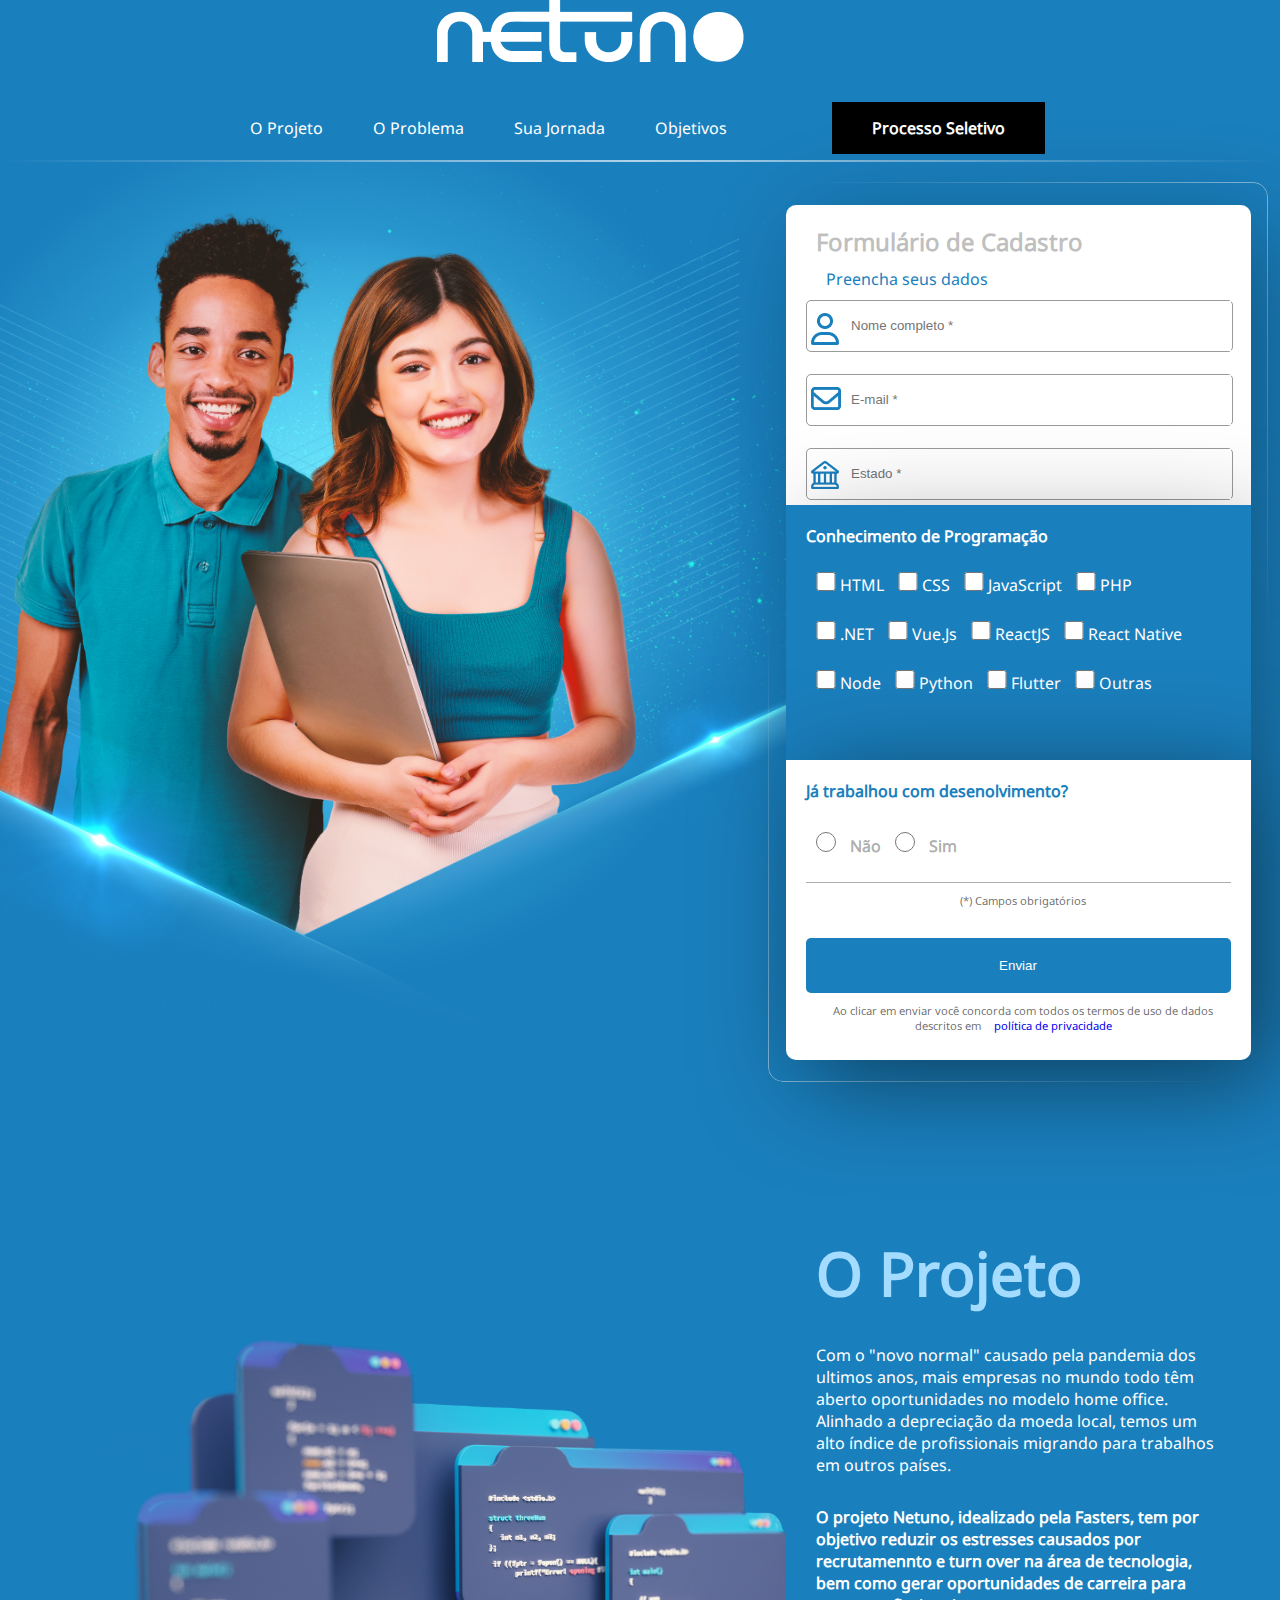
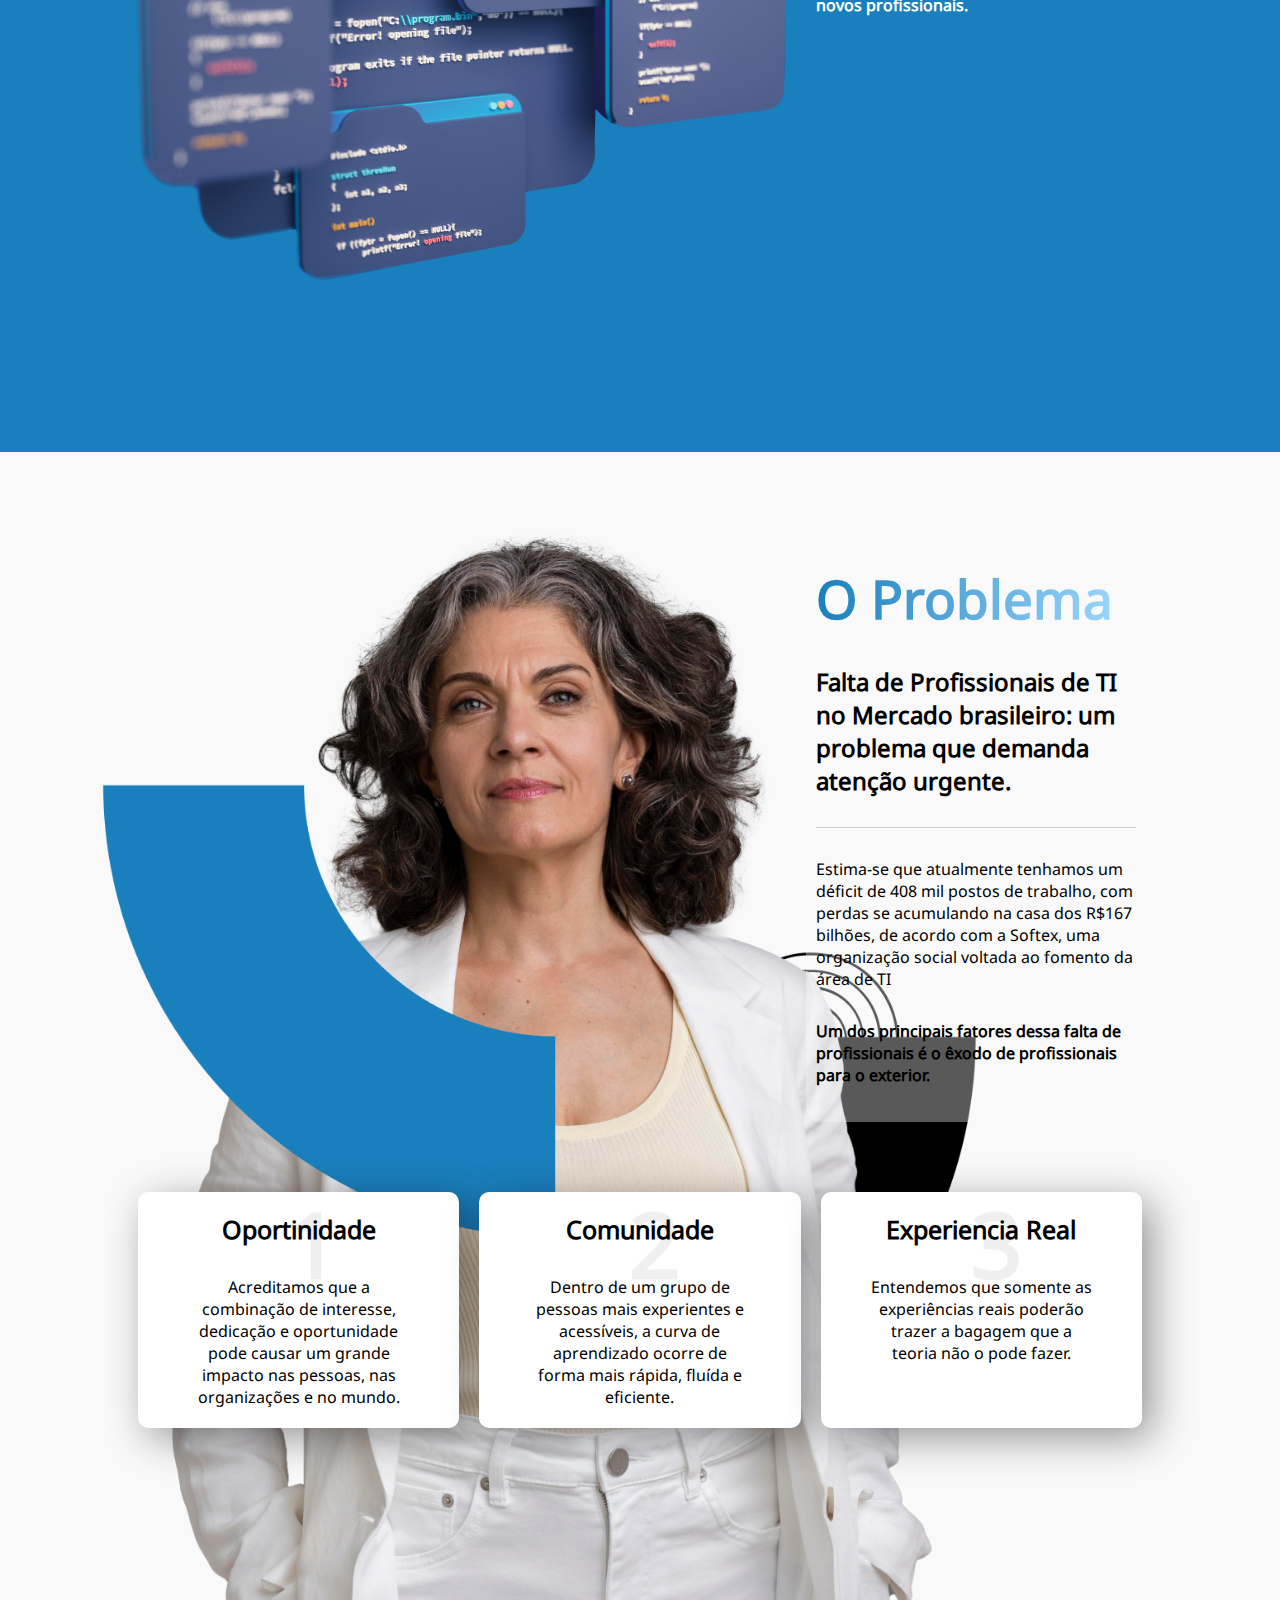
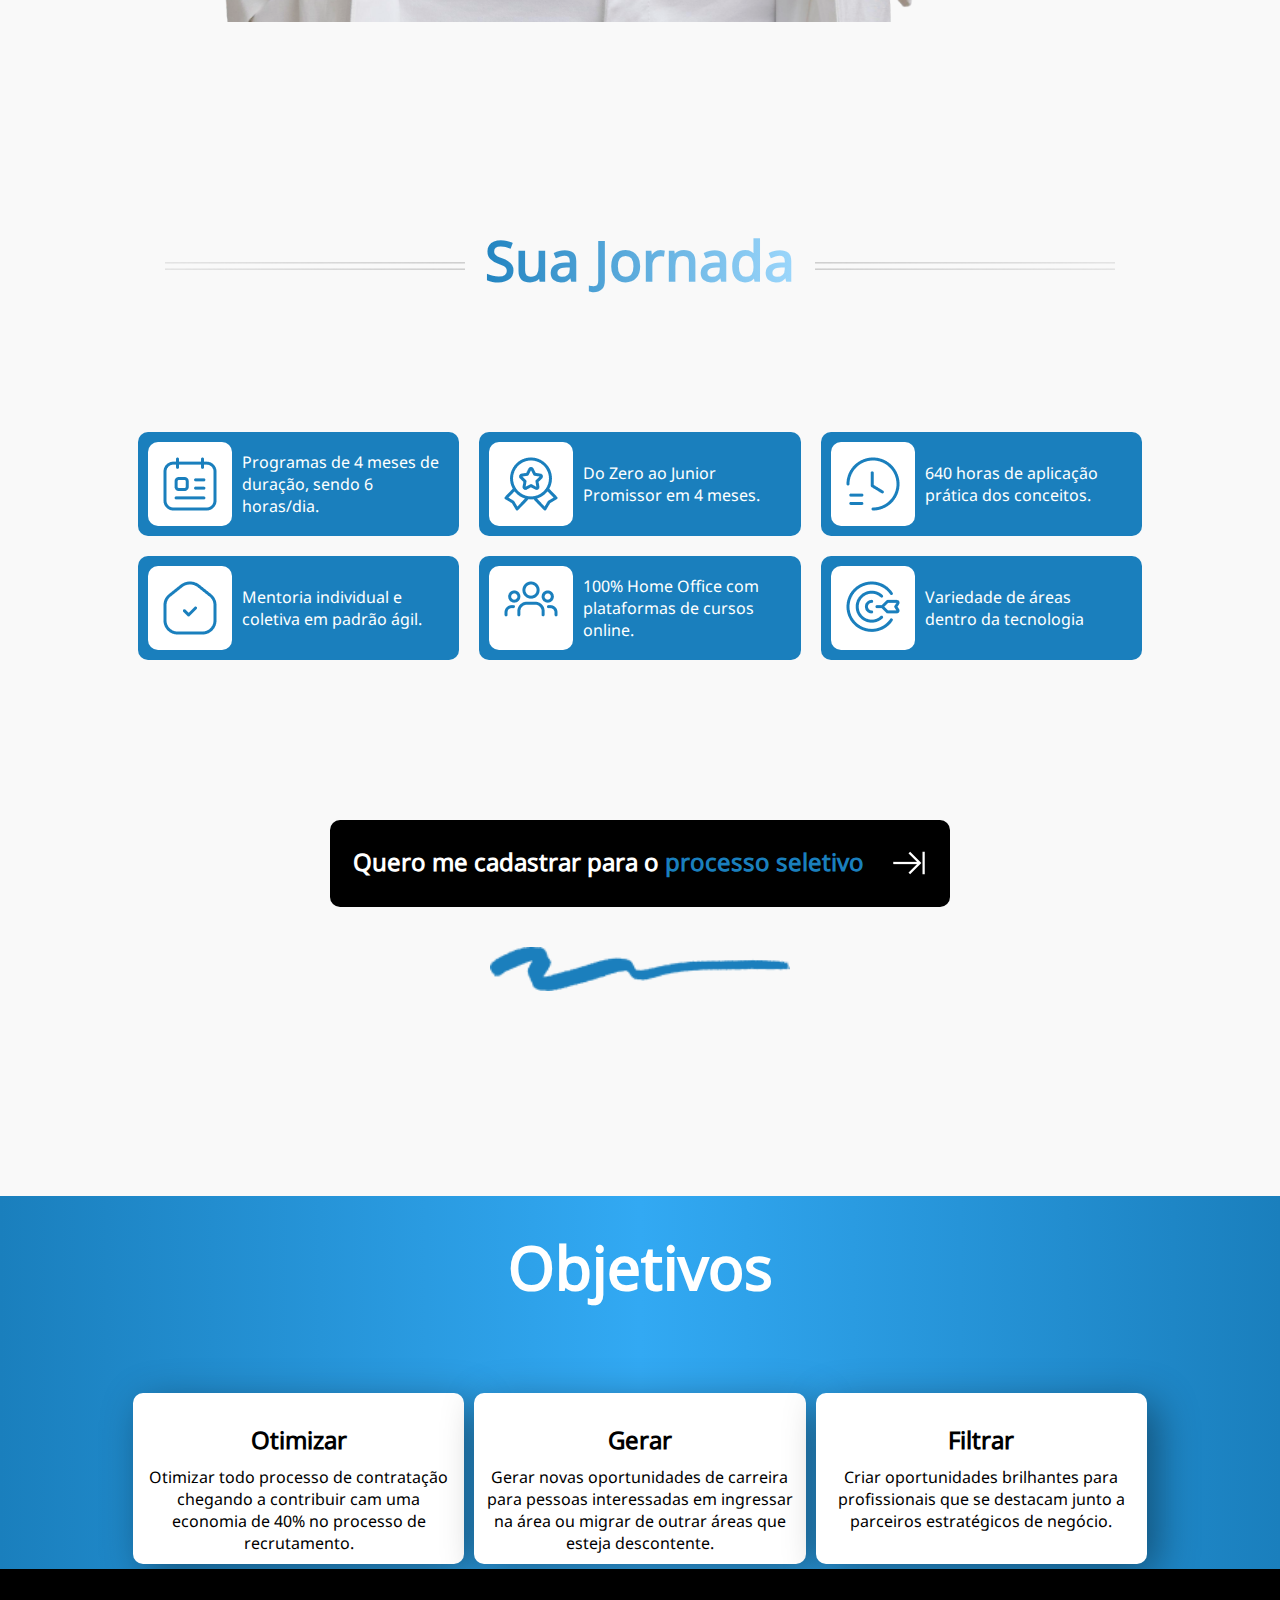
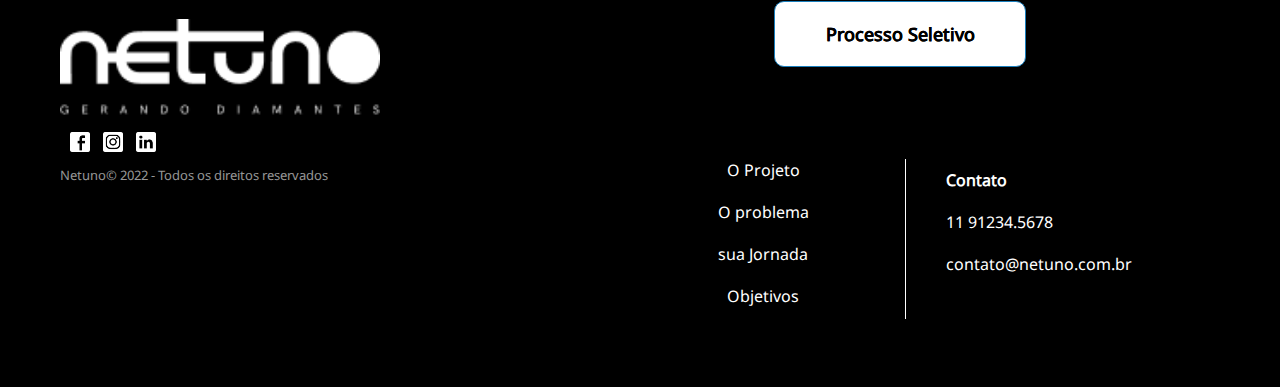
<file: index.html>
<!DOCTYPE html>
<html lang="pt-br">
  <head>
    <meta charset="UTF-8" />
    <meta http-equiv="X-UA-Compatible" content="IE=edge" />
    <meta name="viewport" content="width=device-width, initial-scale=1.0" />
    <title>Página Netuno</title>
    <link rel="stylesheet" href="estilos/1style.css" />
    <link rel="stylesheet" href="estilos/2OProjeto.css" />
    <link rel="stylesheet" href="estilos/3OProblema.css" />
    <link rel="stylesheet" href="estilos/4SuaJornada.css" />
    <link rel="stylesheet" href="estilos/5Objetivos.css">
    <link rel="stylesheet" href="estilos/6Rodape.css">
    <link rel="stylesheet" href="https://fonts.googleapis.com/css2?family=Material+Symbols+Outlined:opsz,wght,FILL,GRAD@20..48,100..700,0..1,-50..200" />
  </head>
  <body>
    <header>
      <div id="logo">
        <a href=""><img src="Assets_Netuno/assets/logo.png" alt="" /></a>
      </div>
      <nav id="nav">
        <a class="nav" id="o-projeto" href="#mae-oprojeto"><div>O Projeto</div></a>
        <a class="nav" id="o-problema" href="#oproblema"><div>O Problema</div></a>
        <a class="nav" id="sua-jornada" href="#suajornada"><div>Sua Jornada</div></a>
        <a class="nav" id="-objetivos" href="#objetivos"><div>Objetivos</div></a>
        <a href="#maeform" id="bottomblack"><div><p>Processo Seletivo</p></div></a>
      </nav>
    </header>
    <div id="linha"></div>
    <main>
      <!--Parte do Formulário-->
      <section id="bannertopo">
        <div id="maeform">
          <div class="form" id="topform">
            <h2>Formulário de Cadastro</h2>
            <p>Preencha seus dados</p>
            <form action="enviar">
              <div class="formdiv">
                <img
                  class="iconform"
                  src="Assets_Netuno/icones/user.png"
                  alt=""
                />
                <input
                  class="form1"
                  type="text"
                  name="nome"
                  id="inome"
                  placeholder="Nome completo *"
                  required
                />
              </div>
              <br />
              <div class="formdiv">
                <img
                  class="iconform"
                  src="Assets_Netuno/icones/mail.png"
                  alt=""
                />
                <input
                  class="form1"
                  type="text"
                  name="email"
                  id="iemail"
                  placeholder="E-mail *"
                  required
                />
              </div>
              <br />
              <div class="formdiv">
                <img
                  class="iconform"
                  src="Assets_Netuno/icones/state.png"
                  alt=""
                />
                <input
                  class="form1"
                  type="text"
                  name="estado"
                  id="iestado"
                  placeholder="Estado *"
                  required
                />
              </div>
              <br />
          </div>
          <div class="form" id="cursuser">
            <h4>Conhecimento de Programação</h4>
              <input class="check" type="checkbox" name="check1" id="icheck1" />
              <label for="ichek1">HTML</label>
              <input class="check" type="checkbox" name="check2" id="icheck2" />
              <label for="icheck2">CSS</label>
              <input class="check" type="checkbox" name="check3" id="icheck3" />
              <label for="icheck3">JavaScript</label>
              <input class="check" type="checkbox" name="check4" id="icheck4" />
              <label for="icheck4">PHP</label> <br />
              <input class="check" type="checkbox" name="check5" id="icheck5" />
              <label for="icheck5">.NET</label>
              <input class="check" type="checkbox" name="check6" id="icheck6" />
              <label for="icheck6">Vue.Js</label>
              <input class="check" type="checkbox" name="check7" id="icheck7" />
              <label for="icheck7">ReactJS</label>
              <input class="check" type="checkbox" name="check8" id="icheck8" />
              <label for="icheck8">React Native</label> <br />
              <input class="check" type="checkbox" name="check9" id="icheck9" />
              <label for="icheck9">Node</label>
              <input
                class="check"
                type="checkbox"
                name="check10"
                id="icheck10"
              />
              <label for="icheck10">Python</label>
              <input
                class="check"
                type="checkbox"
                name="check11"
                id="icheck11"
              />
              <label for="icheck11">Flutter</label>
              <input
                class="check"
                type="checkbox"
                name="check12"
                id="icheck12"
              />
              <label for="icheck12">Outras</label>
          </div>
          <div class="form" id="botform">
            <h4>Já trabalhou com desenolvimento?</h4>
              <input
                class="checkbot"
                type="radio"
                name="checkbot"
                id="icheckbot1"
              />
              <label class="label_checkbot" for="icheckbot">Não</label>
              <input
                class="checkbot"
                type="radio"
                name="checkbot"
                id="icheckbot2"
              />
              <label class="label_checkbot" for="icheckbot2">Sim</label>
            <div id="fimform">
              <p class="letra-pequena">(*) Campos obrigatórios</p>
              <input id="enviar" type="submit" value="Enviar" />
              <p class="letra-pequena">
                Ao clicar em enviar você concorda com todos os termos de uso de
                dados descritos em <a href="#">política de privacidade</a>
              </p>
            </div>
          </div>
        </form>
        </div>
      </section>
      <!--Parte O Projeto-->
      <section id="mae-oprojeto">
        <div id="texto-oprojeto">
          <h1>O Projeto</h1>
          <p>
            Com o "novo normal" causado pela pandemia dos ultimos anos, mais
            empresas no mundo todo têm aberto oportunidades no modelo home office.
            <br />
            Alinhado a depreciação da moeda local, temos um alto índice de
            profissionais migrando para trabalhos em outros países.
          </p>
          <p id="pbolder">
            O projeto Netuno, idealizado pela Fasters, tem por objetivo reduzir
            os estresses causados por recrutamennto e turn over na área de
            tecnologia, bem como gerar oportunidades de carreira para novos
            profissionais.
          </p>
        </div>
        <div id="imagem-oprojeto"><img src="Assets_Netuno/dev.png" alt=""></div>
      </section>
      <!--Parte O Problema-->
      <section id="oproblema">
        <div id="texto-oproblema">
          <h1>O Problema</h1>
          <h2>
            Falta de Profissionais de TI no Mercado brasileiro: um problema que
            demanda atenção urgente.
          </h2>
          <div id="bot-oproblema">
            <p>
              Estima-se que atualmente tenhamos um déficit de 408 mil postos de
              trabalho, com perdas se acumulando na casa dos R$167 bilhões, de
              acordo com a Softex, uma organização social voltada ao fomento da
              área de TI
            </p>
            <p id="pbolder2">
              Um dos principais fatores dessa falta de profissionais é o êxodo
              de profissionais para o exterior.
            </p>
          </div>
        </div>
        <div id="mae-container">
          <div id="container-img"><img src="Assets_Netuno/Container2.png" alt=""></div>
          <div id="container">
            <div class="informacao">
              <div>
                <h1 class="numero-inv" style="font-size: 90px">1</h1>
              </div>
              <h1>Oportinidade</h1>
              <p>
                Acreditamos que a combinação de interesse, dedicação e
                oportunidade pode causar um grande impacto nas pessoas, nas
                organizações e no mundo.
              </p>
            </div>
            <div class="informacao">
              <div>
                <h1 class="numero-inv" style="font-size: 90px">2</h1>
              </div>
              <h1>Comunidade</h1>
              <p>
                Dentro de um grupo de pessoas mais experientes e acessíveis, a
                curva de aprendizado ocorre de forma mais rápida, fluída e
                eficiente.
              </p>
            </div>
            <div class="informacao">
              <div>
                <h1 class="numero-inv" style="font-size: 90px">3</h1>
              </div>
              <h1>Experiencia Real</h1>
              <p>
                Entendemos que somente as experiências reais poderão trazer a
                bagagem que a teoria não o pode fazer.
              </p>
            </div>
          </div>
        </div>
      </section>
      <!--Parte Sua Jornada-->
      <section id="suajornada">
        <div id="frasejornada">
          <div id="vector1" class="vector"></div>
          <div id="div-frase">
            <h1>Sua Jornada</h1>
          </div>
          <div id="vector2" class="vector"></div>
        </div>
        <div class="ajornada">
          <div class="jornada">
            <div class="img-jornada">
              <img src="Assets_Netuno/icones/calendario.png" alt="" />
            </div>
            <div class="frase-jornada">
              <p>Programas de 4 meses de duração, sendo 6 horas/dia.</p>
            </div>
          </div>
          <div class="jornada">
            <div class="img-jornada">
              <img src="Assets_Netuno/icones/medalha.png" alt="" />
            </div>
            <div class="frase-jornada">
              <p>Do Zero ao Junior Promissor em 4 meses.</p>
            </div>
          </div>
          <div class="jornada">
            <div class="img-jornada">
              <img src="Assets_Netuno/icones/relogio.png" alt="" />
            </div>
            <div class="frase-jornada">
              <p>640 horas de aplicação prática dos conceitos.</p>
            </div>
          </div>
        </div>
        <div class="ajornada">
          <div class="jornada">
            <div class="img-jornada">
              <img src="Assets_Netuno/icones/home.png" alt="" />
            </div>
            <div class="frase-jornada">
              <p>Mentoria individual e coletiva em padrão ágil.</p>
            </div>
          </div>
          <div class="jornada">
            <div class="img-jornada">
              <img src="Assets_Netuno/icones/group.png" alt="" />
            </div>
            <div class="frase-jornada">
              <p>100% Home Office com plataformas de cursos online.</p>
            </div>
          </div>
          <div class="jornada">
            <div class="img-jornada">
              <img src="Assets_Netuno/icones/target.png" alt="" />
            </div>
            <div class="frase-jornada">
              <p>Variedade de áreas dentro da tecnologia</p>
            </div>
          </div>
        </div>
        <div id="pt2-ajornada">
          <a id="botao-cadastrar" href="#maeform">
            <h2>
              Quero me cadastrar para o<strong> processo seletivo</strong>
            </h2>
            <img src="Assets_Netuno/icones/enter.png" alt="" />
          </a>
          <img id="vector" src="Assets_Netuno/Elements/Vector.png" alt="" />
        </div>
      </section>
      <!--Parte Objetivos-->
      <section id="fundo-objetivos">
        <div id="objetivos">
          <h1>Objetivos</h1>
          <div id="mae-objetivos">
            <div class="os-objetivos">
              <h2>Otimizar</h2>
              <p>Otimizar todo processo de contratação chegando a contribuir cam uma economia de 40% no processo de recrutamento.</p>
            </div>
            <div class="os-objetivos">
              <h2>Gerar</h2>
              <p>Gerar novas oportunidades de carreira para pessoas interessadas em ingressar na área ou migrar de outrar áreas que esteja descontente.</p>
            </div>
            <div class="os-objetivos">
              <h2>Filtrar</h2>
              <p>Criar oportunidades brilhantes para profissionais que se destacam junto a parceiros estratégicos de negócio.</p>
            </div>
          </div>
        </div>
      </section>
    </main>
    <footer>
      <div id="imagem-redes-sociais">
        <img id="imagem-rodape" src="Assets_Netuno/assets/logo+slogan.png" alt="">
        <div id="icon-social">
          <img class="social" src="Assets_Netuno/icones/fb.png" alt="">
          <img class="social" src="Assets_Netuno/icones/ig.png" alt="">
          <img class="social" src="Assets_Netuno/icones/in.png" alt="">
          <p>Netuno© 2022 - Todos os direitos reservados</p>
        </div>
      </div>
      <div id="rodape">
        <div id="borda-botao">
          <a href="#maeform">
            <div id="botao-rodape">
              <p>Processo Seletivo</p>
            </div>
          </a>
        </div>
        <div id="conteudo-rodape">
          <div id="titulos">
            <ul>
              <div class="titulos"><a href="#texto-oprojeto">O Projeto</a></div>
              <div class="titulos"><a href="#texto-oproblema">O problema</a></div>
              <div class="titulos"><a href="#frasejornada">sua Jornada</a></div>
              <div class="titulos"><a href="#fundo-objetivos">Objetivos</a></div>
            </ul>
          </div>
        <div id="contato" class="conteudo-rodape">
          <p><strong>Contato</strong></p>
          <p>11 91234.5678</p>
          <p>contato@netuno.com.br</p>
        </div>
      </div>
      </div>
    </footer>
  </body>
</html>
</file>
<file: estilos/1style.css>
* {
  margin: 0px;
  padding: 0px;
}

@font-face {
  font-family: "noto";
  src: url(NotoSans-Regular.ttf) format(truetype);
  font-weight: normal;
  font-style: normal;
}

html {
  font-family: noto, Arial, Helvetica;
}

body {
  background-color: #1a7fbd;
  overflow-x: hidden;
}

header {
  display: flex;
  align-items: center;
  justify-content: space-around;
  margin: 0px;
  height: 100px;
  text-align: center;
}

a {
  text-decoration: none;
  padding: 15px;
  margin: 10px;
  border-radius: 5px;
}

#nav {
  display: flex;
  align-items: center;
  justify-content: center;
}

.nav {
  color: white;
  margin: 10px;
}

.nav:hover {
  color: rgb(0, 0, 0);
  background-color: #a4dcff;
  cursor: pointer;
}

#logo {
  margin-right: 100px;
}

#bottomblack div {
  padding: 15px 40px;
  font-weight: bolder;
  color: white;
  background-color: black;
}

#bottomblack div:hover {
  background-color: white;
  color: black;
}

#bottomblack {
  margin-left: 80px;
  padding: 0px;
  font-weight: bolder;
}

#linha {
  margin-top: 10px;
  padding: 1px;
  background-image: linear-gradient(
    to left,
    #1a7fbd,
    rgba(255, 255, 255, 0.658),
    #1a7fbd
  );
}

@media screen and (max-width: 1326px) {
  header {
    width: 100vw;
    height: 150px;
    display: block;
  }

  #nav {
    margin-top: 25px;
  }
}

@media screen and (max-width: 932px) {
  header {
    height: auto;
  }

  #logo {
    margin: auto;
  }

  #nav {
    display: block;
    text-align: center;
  }

  .nav {
    margin: auto;
    padding: 0px;
  }

  .nav div {
    border-radius: 10px;
    background-color: #145985;
  }

  .nav div:hover {
    background-color: #a4dcff;
  }

  #nav div {
    width: 80%;
    padding: 10px;
    margin: 10px auto;
  }

  #bottomblack div {
    border-radius: 10px;
    background-color: black;
    margin: auto;
    color: white;
  }
}

/*=====================================================================================================*/

main {
  display: flex;
  flex-direction: column;
  margin: auto;
  width: 100vw;
}

#bannertopo {
  background: url(../Assets_Netuno/bannertopo.png) no-repeat -300px -100px;
  background-size: cover;
  display: flex;
  width: 100%;
  height: 135vh;
}

#maeform {
  position: relative;
}

#maeform::before {
  content: "";
  position: absolute;
  inset: 0;
  padding: 5px;
  border-radius: 15px;
  border: 1px solid transparent;
  background: linear-gradient(
      45deg,
      #ffffff79,
      transparent,
      transparent,
      #ffffff79
    )
    border-box;
  -webkit-mask: linear-gradient(#fff 0 0), padding-box linear-gradient(#fff 0 0);
  -webkit-mask-composite: xor;
  mask-composite: exclude;
}

#maeform {
  display: flex;
  flex-direction: column;
  justify-content: center;
  align-items: center;
  margin-left: 60%;
  margin-top: 90px;
  height: 900px;
  width: 500px;
}

#topform {
  box-shadow: 20px 20px 100px rgba(0, 0, 0, 0.315);
  border-top-left-radius: 10px;
  border-top-right-radius: 10px;
}

.formdiv {
  position: relative;
  width: 100%;
  height: 50px;
  border-radius: 5px;
  border: 1px solid rgba(0, 0, 0, 0.397);
}

.iconform {
  position: absolute;
  top: 25%;
  left: 1%;
}

#cursuser {
  background-color: #1a7fbd;
  height: 215px;
  color: white;
  box-shadow: 20px 20px 100px rgba(0, 0, 0, 0.315);
}

#botform {
  border-bottom-left-radius: 10px;
  border-bottom-right-radius: 10px;
  color: #1a7fbd;
  box-shadow: 20px 20px 100px rgba(0, 0, 0, 0.5);
}

.form {
  position: relative;
  background-color: rgb(255, 255, 255);
  width: 85%;
  height: 260px;
  padding: 20px;
}

.form h2 {
  color: rgba(0, 0, 0, 0.247);
  text-indent: 10px;
}

.form p {
  color: #1a7fbd;
  padding: 10px;
  text-indent: 10px;
}

.form1 {
  position: absolute;
  left: 10%;
  height: 92%;
  width: 89%;
  border-color: transparent;
}

.check {
  width: 20px;
  height: 19px;
  margin: 35px 0px 0px 20px;
}

.check:hover {
  cursor: pointer;
}

.checkbot {
  width: 20px;
  height: 20px;
  margin: 30px 10px;
}

.checkbot:hover {
  cursor: pointer;
}

.label_checkbot {
  color: rgba(0, 0, 0, 0.329);
  font-weight: bolder;
}

#fimform {
  border-top: 1px solid rgba(0, 0, 0, 0.322);
  text-align: center;
  width: 100%;
}

#fimform p {
  color: rgba(0, 0, 0, 0.596);
}

#enviar {
  margin-top: 20px;
  color: white;
  background-color: #1a7fbd;
  width: 100%;
  height: 55px;
  border-radius: 5px;
  border-color: transparent;
}

#enviar:hover {
  cursor: pointer;
}

.letra-pequena {
  font-size: 0.7em;
}

#fimform a {
  padding: 0px;
}

@media screen and (max-width: 1370px) {
  #bannertopo {
    height: 110vh;
  }

  #maeform {
    margin-top: 20px;
  }

  .check {
    margin: 25px 0px 0px 10px;
  }
}

@media screen and (max-width: 1245px) {
  .check {
    margin: 25px 0px 0px 0px;
  }
}

@media screen and (max-width: 1120px) {
  #bannertopo {
    background-position: center;
    height: auto;
  }

  .check {
    margin: 35px 0px 0px 20px;
  }

  #maeform {
    margin: auto;
    margin-top: 0px;
  }
}

@media screen and (max-width: 550px) {
  .check {
    margin: 35px 0px 0px 10px;
  }
}

@media screen and (max-width: 450px) {
  .check {
    margin: 35px 0px 0px 0px;
  }
}

@media screen and (max-width: 397px) {
  .check {
    margin-left: 5px;
    width: 18px;
  }

  .form {
    font-size: 14px;
  }
}

@media screen and (max-height: 700px) {
  #bannertopo {
    height: 900px;
  }

  #maeform {
    margin-top: 10px;
  }
}
</file>
<file: estilos/2OProjeto.css>
* {
  padding: 0px;
  margin: 0px;
}

#mae-oprojeto {
  background: url(../Assets_Netuno/dev.png) no-repeat 100px;
  background-size: 55%;
  display: flex;
  width: 100%;
  height: 100vh;
}

#img-oprojeto {
  width: 60vw;
  height: 100vh;
}

#img-oprojeto img {
  margin-left: 100px;
  width: 50vw;
  min-width: 650px;
}

#texto-oprojeto {
  width: 400px;
  margin-left: 63%;
  color: white;
  padding-left: 10px;
}

#texto-oprojeto h1 {
  font-size: 60px;
  color: #a4dcff;
  margin-top: 80px;
}

#texto-oprojeto p {
  margin-top: 30px;
}

#pbolder {
  padding-bottom: 10px;
  font-weight: bolder;
}

#imagem-oprojeto {
  display: none;
}

@media screen and (max-width: 1125px) {
  #mae-oprojeto {
    display: block;
    background-color: #1a7fbd;
    background-size: 0px;
    height: auto;
  }

  #texto-oprojeto {
    width: 85%;
    margin: 0px auto;
    height: auto;
    min-width: 200px;
  }

  #texto-oprojeto h1 {
    font-size: 45px;
  }

  #imagem-oprojeto {
    display: block;
    margin: auto;
    text-align: center;
  }

  #imagem-oprojeto img {
    width: 60%;
  }
}

@media screen and (max-width: 650px) {
  #imagem-oprojeto img {
    width: 80%;
  }
}
</file>
<file: estilos/3OProblema.css>
* {
  padding: 0px;
  margin: 0px;
}

#oproblema {
  background: url(../Assets_Netuno/Container2.png) no-repeat 20% 0px;
  background-size: 900px;
  background-color: #f9f9f9;
  height: 130vh;
  width: 100%;
}

#texto-oproblema {
  background-color: #f9f9f95b;
  border-radius: 15px;
  padding: 10px;
  width: 25vw;
  height: 550px;
  min-width: 300px;
  margin-top: 250px;
  margin-left: 63%;
}

#texto-oproblema h1 {
  background-image: linear-gradient(to right, #1a7fbd, #a4dcff);
  color: black;
  background-clip: text;
  -webkit-background-clip: text;
  -webkit-text-fill-color: transparent;
  font-size: 60px;
}

#texto-oproblema h2 {
  padding: 30px 0px;
}

#bot-oproblema {
  padding-bottom: 50px;
  border-top: 1px solid rgba(0, 0, 0, 0.185);
}

#bot-oproblema p {
  padding-top: 30px;
}

#pbolder2 {
  font-weight: bolder;
}

#container {
  display: flex;
  justify-content: space-around;
  margin: auto;
  margin-top: 170px;
  width: 80vw;
}

.numero-inv {
  position: absolute;
  top: -10px;
  left: 150px;
  font-size: 100px;
  color: rgba(0, 0, 0, 0.062);
}

.informacao {
  background-color: white;
  position: relative;
  text-align: center;
  text-align: center;
  border-radius: 10px;
  padding: 30px 30px 20px;
  margin: 10px;
  width: 300px;
  box-shadow: 10px 10px 40px rgba(0, 0, 0, 0.404);
}

.informacao h1 {
  font-size: 25px;
}

.informacao p {
  margin: 30px;
}

#container-img img {
  display: none;
}

@media screen and (max-width: 1650px) {
  #texto-oproblema {
    margin-top: 100px;
  }
}

@media screen and (max-width: 1500px) {
  #container {
    margin-top: 80px;
  }
}

@media screen and (max-width: 1350px) {
  #container {
    margin-top: 0px;
  }
  #texto-oproblema h1 {
    font-size: 53px;
  }

  .informacao {
    margin-top: 70px;
    padding: 20px;
  }

  .informacao p {
    margin-bottom: 0px;
  }
}

@media screen and (max-width: 950px) {
  #oproblema {
    background-size: 0px;
    height: auto;
  }

  #texto-oproblema {
    background-color: rgba(255, 255, 255, 0.925);
    box-shadow: 10px 10px 40px rgba(0, 0, 0, 0.404);
    width: 95%;
    margin: 0px auto 30px;
    height: auto;
  }

  #bot-oproblema {
    padding-bottom: 50px;
  }

  #bot-oproblema p {
    padding-bottom: 0px;
  }

  #mae-container {
    display: flex;
    justify-content: center;
    margin-top: 0px;
  }

  #container-img {
    width: 50%;
  }

  #container-img img {
    display: block;
    margin: auto;
    width: 80%;
  }

  #container {
    height: 100%;
    width: 45%;
    display: block;
  }

  .informacao {
    background-color: rgba(255, 255, 255, 0.925);
    padding: 5px;
    margin: 10px auto;
    width: 100%;
  }
}

@media screen and (max-width: 650px) {
  #container-img {
    margin-top: 60px;
  }

  #container-img img {
    width: 100%;
  }

  .informacao p {
    margin: 10px;
  }
}

@media screen and (max-width: 550px) {
  #mae-container {
    display: block;
  }

  #container-img {
    margin: auto;
    width: 70%;
  }

  #container {
    width: 95%;
  }
}

@media screen and (max-height: 700px) {
  #oproblema {
    height: auto;
  }
}
</file>
<file: estilos/4SuaJornada.css>
* {
  padding: 0px;
  margin: 0px;
}

#suajornada {
  margin: 0px;
  width: 100%;
  background-color: #f9f9f9;
  padding-top: 200px;
}

#frasejornada {
  display: flex;
  justify-content: center;
  margin: auto;
  width: 100vw;
  height: 100px;
  margin-bottom: 100px;
}

#frasejornada h1 {
  background-image: linear-gradient(to right, #1a7fbd, #a4dcff);
  color: black;
  background-clip: text;
  -webkit-background-clip: text;
  -webkit-text-fill-color: transparent;
  font-size: 55px;
  width: 310px;
  padding: 0px 20px;
}

.vector {
  margin-top: 40px;
  width: 300px;
}

#div-frase {
  text-align: center;
}

#vector1 {
  background: url(../Assets_Netuno/Elements/Vector1.png) no-repeat right top;
  background-size: 600px;
}

#vector2 {
  background: url(../Assets_Netuno/Elements/Vector2.png) no-repeat left top;
  background-size: 600px;
}

.ajornada {
  display: flex;
  justify-content: space-around;
  align-items: center;
  margin: auto;
  width: 80vw;
}

.jornada {
  color: white;
  margin: 10px;
  background-color: #1a7fbd;
  display: flex;
  width: 400px;
  border-radius: 10px;
}

.img-jornada {
  width: 54px;
  height: 54px;
  margin: 10px;
  border-radius: 10px;
  padding: 15px;
  background-color: white;
}

.frase-jornada {
  display: flex;
  align-items: center;
  padding-right: 20px;
}

#pt2-ajornada {
  margin-top: 150px;
  text-align: center;
  padding-bottom: 200px;
}

#botao-cadastrar {
  display: flex;
  justify-content: space-around;
  background-color: black;
  margin: auto;
  margin-bottom: 40px;
  padding: 25px 10px;
  width: 600px;
  text-align: center;
  border-radius: 10px;
  color: white;
}

#botao-cadastrar h2 strong {
  color: #1a7fbd;
}

#vector {
  width: 300px;
}

@media screen and (max-width: 950px) {
  #suajornada {
    padding: 50px 0px 0px;
  }

  .vector {
    width: 50vw;
  }

  .ajornada {
    display: block;
  }

  .jornada {
    width: 75%;
    margin: auto;
    margin-bottom: 10px;
  }

  #botao-cadastrar {
    width: 350px;
  }

  #pt2-ajornada {
    padding-bottom: 100px;
  }
}

@media screen and (max-width: 550px) {
  #frasejornada h1 {
    font-size: 45px;
    padding: 0px;
  }
}

@media screen and (max-height: 700px) {
  #suajornada {
    padding-top: 50px;
  }
}
</file>
<file: estilos/5Objetivos.css>
* {
  padding: 0px;
  margin: 0px;
}

#fundo-objetivos {
  background-image: linear-gradient(to left, #1a7fbd, #32a9f3, #1a7fbd);
}

#objetivos {
  width: 100%;
  text-align: center;
}

#objetivos h1 {
  padding: 30px;
  color: white;
  font-size: 60px;
}

#mae-objetivos {
  margin: auto;
  width: 80vw;
  padding-top: 50px;
  display: flex;
  justify-content: space-around;
}

.os-objetivos {
  margin-bottom: 300px;
  border-radius: 10px;
  background-color: white;
  width: 350px;
  box-shadow: 10px 10px 40px rgba(0, 0, 0, 0.404);
}

.os-objetivos h2 {
  padding-top: 30px;
}

.os-objetivos p {
  padding: 20px 40px 40px;
}

@media screen and (max-width: 1350px) {
  .os-objetivos p {
    padding: 10px;
  }

  .os-objetivos {
    margin: 5px;
  }
}

@media screen and (max-width: 900px) {
  #mae-objetivos {
    display: block;
  }
  .os-objetivos {
    margin: 10px auto;
    width: 80%;
  }
}
</file>
<file: estilos/6Rodape.css>
* {
  padding: 0px;
  margin: 0px;
}

footer {
  width: 100vw;
  height: auto;
  color: white;
  display: flex;
  justify-content: space-around;
  background-color: black;
}

footer ul {
  list-style: none;
}

#imagem-redes-sociais {
  padding: 50px 100px 50px 0px;
  font-size: 13px;
  color: rgba(255, 255, 255, 0.596);
}

.social {
  padding: 10px 0px;
  width: 20px;
  margin-left: 10px;
}

#imagem-rodape {
  width: 15vw;
}

#rodape {
  width: 50vw;
  margin: 10px 0px;
  display: flex;
  justify-content: center;
}

#botao-rodape {
  width: 150px;
  text-align: center;
  font-size: 18px;
  font-weight: bolder;
  color: black;
  border: 1.5px solid #1a7fbd;
  text-shadow: 0.3px 0.3px 0.3px black;
  border-radius: 10px;
  padding: 20px 50px;
  margin-top: 50px;
  background-color: white;
}

#conteudo-rodape {
  display: flex;
  justify-content: space-around;
  padding: 40px 60px;
}

#titulos {
  text-align: center;
  padding: 10px 30px;
  margin-top: 20px;
}

.titulos {
  margin-bottom: 20px;
  width: 150px;
}

.titulos a {
  color: white;
  padding: 0px;
}

#conteudo-rodape li {
  padding-bottom: 20px;
  width: 90px;
}

#contato {
  padding: 0px 0px 10px 30px;
  margin-top: 30px;
  height: 150px;
  border-left: 1px solid white;
}

#contato p {
  padding: 10px;
}

@media screen and (max-width: 1400px) {
  #imagem-redes-sociais {
    width: 300px;
  }

  #imagem-rodape {
    width: 25vw;
  }

  #botao-rodape {
    margin: auto;
  }

  #rodape {
    display: block;
  }

  #contato {
    margin-left: 0px;
  }
}

@media screen and (max-width: 900px) {
  footer {
    display: block;
  }

  #imagem-redes-sociais {
    width: 260px;
    margin: auto;
  }

  #imagem-rodape {
    min-width: 200px;
  }

  #rodape {
    margin: auto;
    position: relative;
  }

  #titulos {
    padding: 10px 0px;
  }

  #contato {
    padding-left: 10px;
  }

  #botao-rodape {
    width: 20vw;
    margin: auto;
  }
}
</file>
